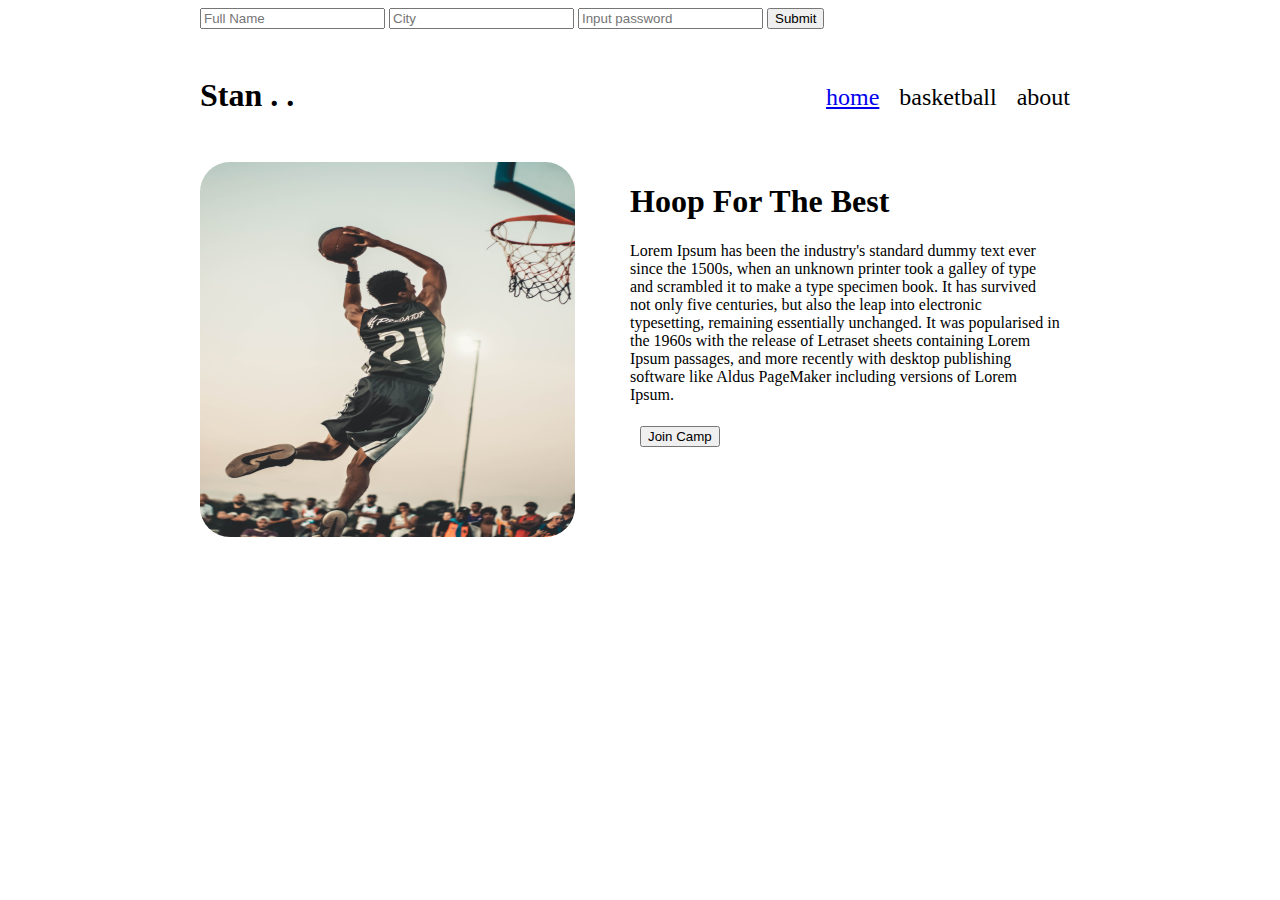
<file: Ilab/index.html>
<!DOCTYPE html>
<html lang="en">
<head>
    <meta charset="UTF-8">
    <meta http-equiv="X-UA-Compatible" content="IE=edge">
    <meta name="viewport" content="width=device-width, initial-scale=1.0">
    <link rel="stylesheet" href="./assets/style/index.css">
    <title>Stan</title>
</head>
<body>
     <!-- WHAT: Top Navigation
        elements" logo, navigation routes
        approach: div, span tag 
     -->
     
<form>
    <input type="text" placeholder="Full Name" name="name">
    <input type="text" placeholder="City" name="city">
    <input type="password" placeholder="Input password" name="password">
    <input type="submit">
</form>
    <!-- top navigation -->
<div class="topnavigationbar">
    <!-- logo -->
    <h1 id="logo"> Stan . . </h1>
    <!-- routes -->
<div id="routes">
    <a href="https://www.google.com" target="_blank">home</a>
    <a>basketball</a>
    <a>about</a>
</div>
</div>


<!-- WHAT: centerSection -->
<!-- 
    start by main container => centerSection
    container1 => imageSection
    container2 => descriptionSection
    inside container 2 ==> titleSection
    inside container 2 ==> paragraphSection
    inside container 2=> buttonSection
 -->
 <div id="centerSection">
    <!-- image -->
<div id="imageSection">
    <img id="image" src="./assets/images/home_image.jpg" alt="Basketball Hoop">
</div>
    <div id="descriptionSection">
        <!-- contains nested elements -->
     <!-- title -->
     <h1>Hoop For The Best</h1>
             <!-- description -->
             <p>Lorem Ipsum has been the industry's standard dummy text ever since the 1500s, when an unknown printer took a galley of type and scrambled it to make a type specimen book. It has survived not only five centuries, but also the leap into electronic typesetting, remaining essentially unchanged. It was popularised in the 1960s with the release of Letraset sheets containing Lorem Ipsum passages, and more recently with desktop publishing software like Aldus PageMaker including versions of Lorem Ipsum.</p>
             <!-- Button -->
             <a href="https://www.breakthroughbasketball.com">
                <button type="button">Join Camp</button> 
    </div>
</div> 
</body>
</html>
</file>
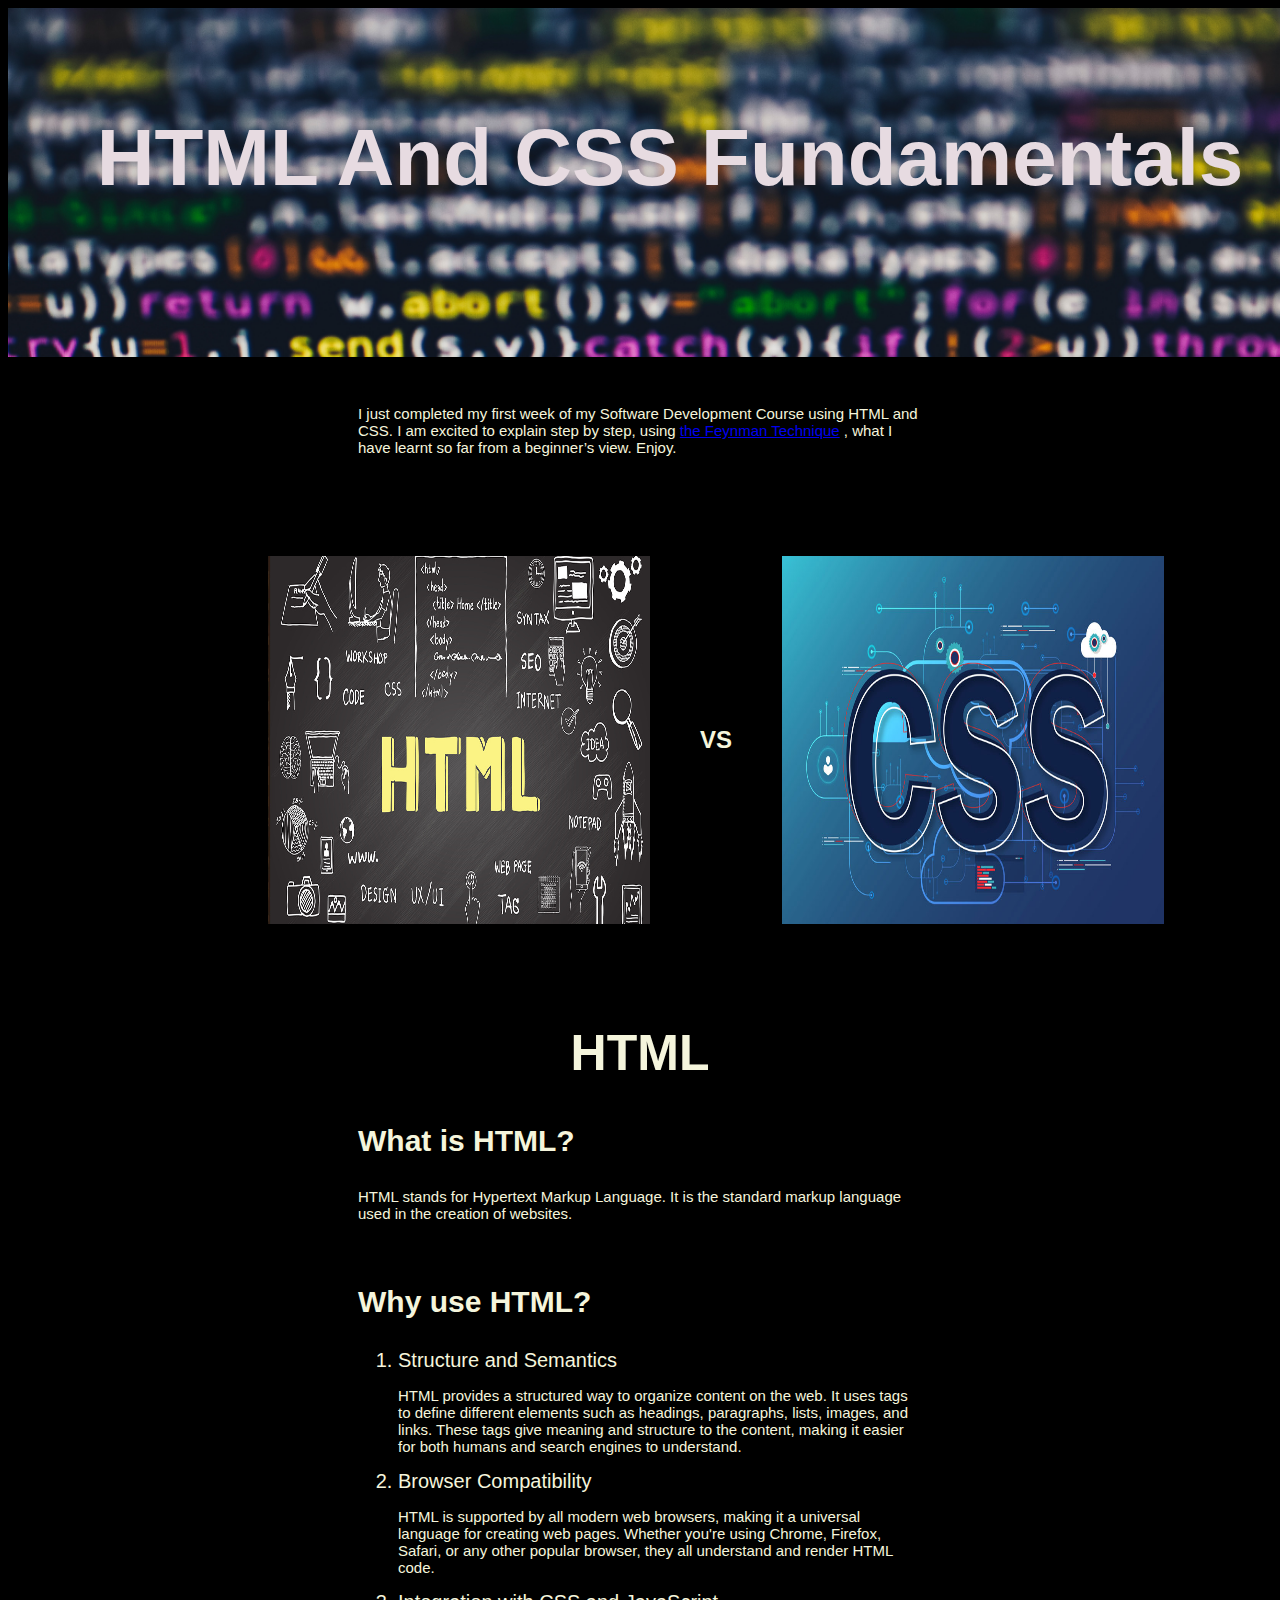
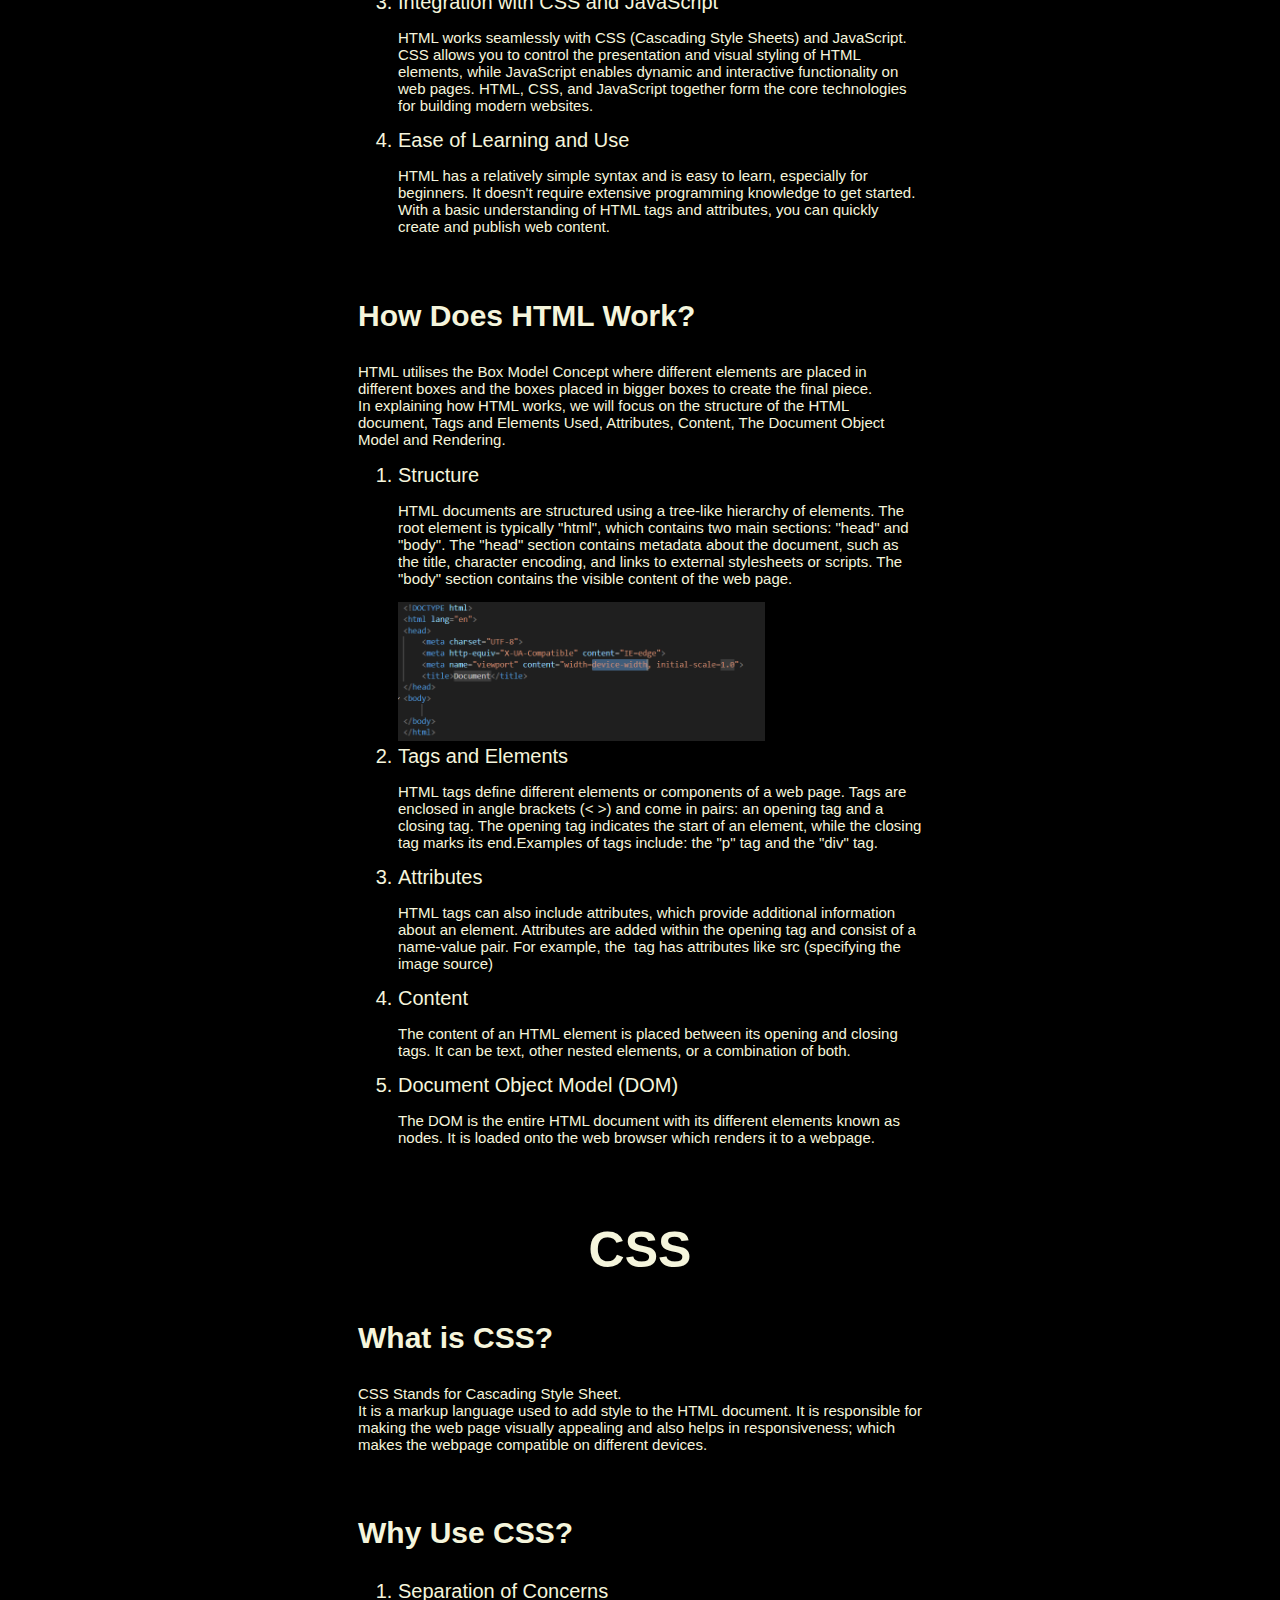
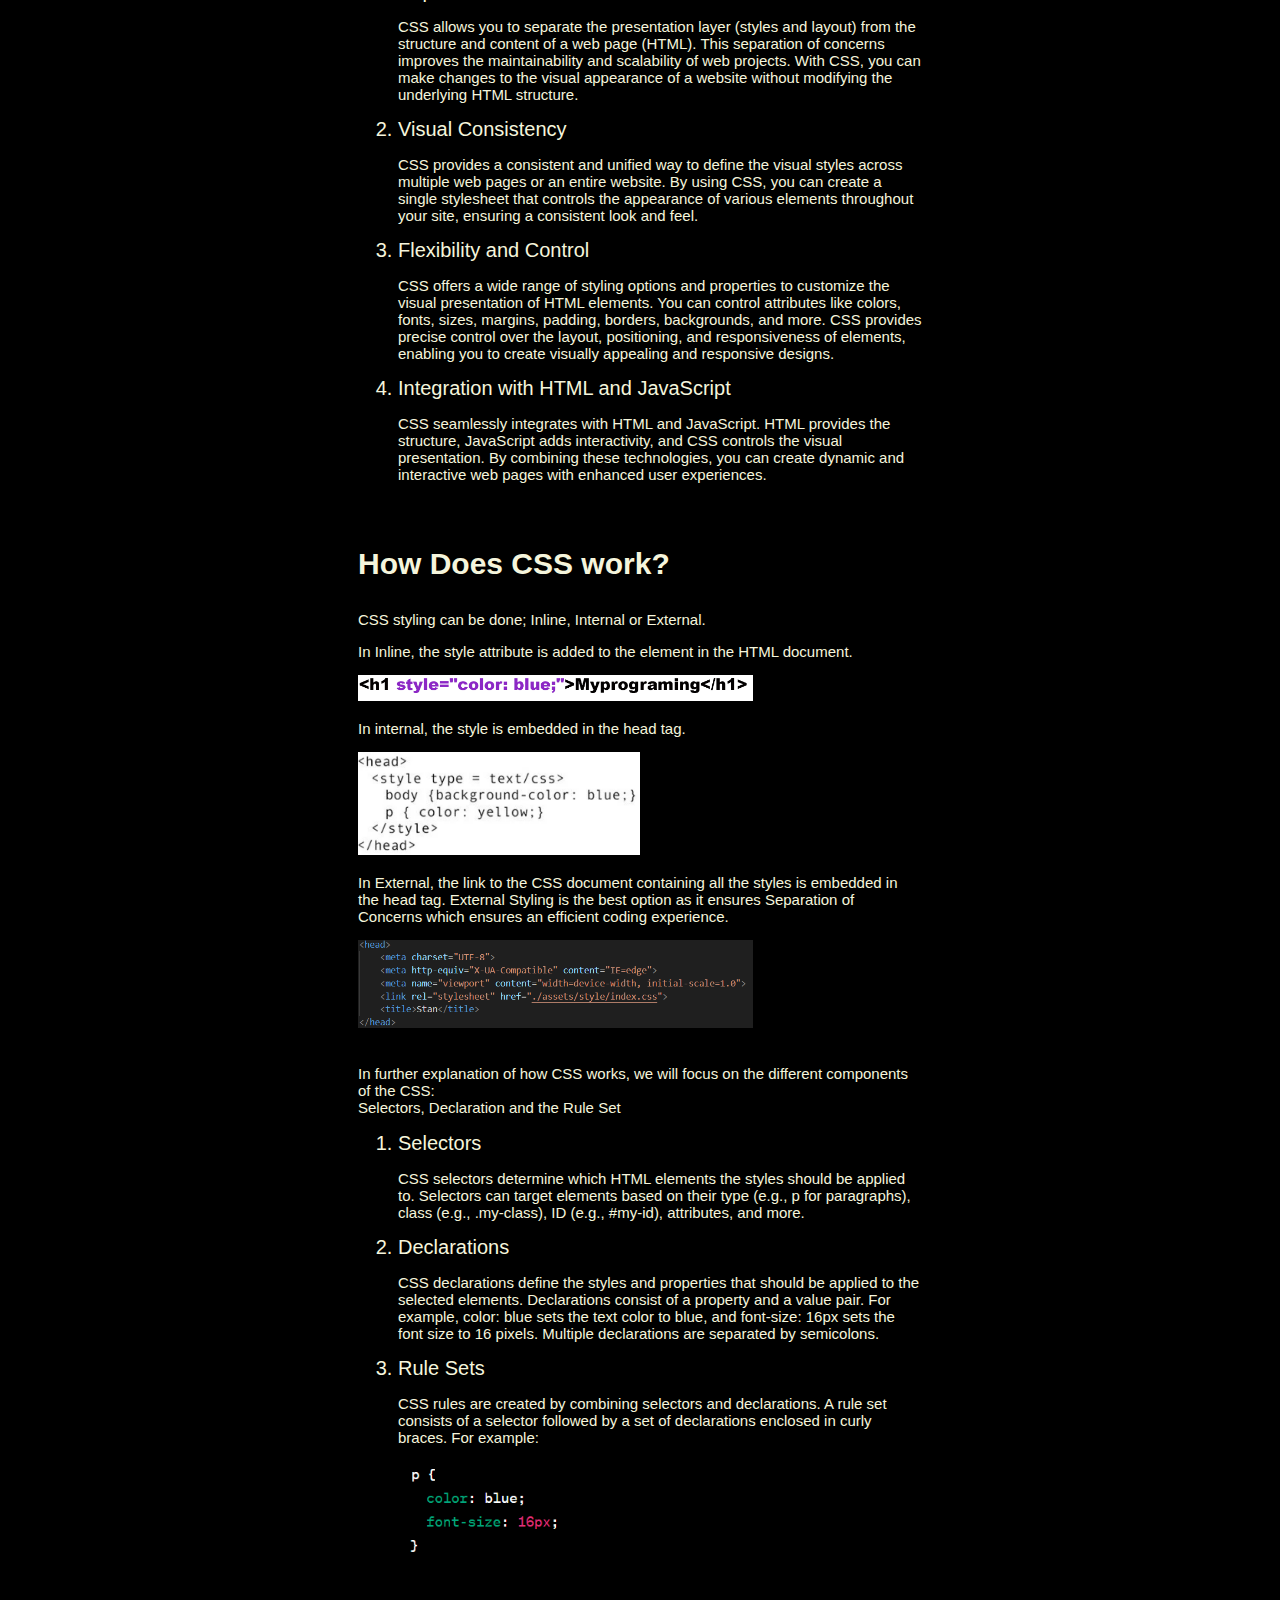
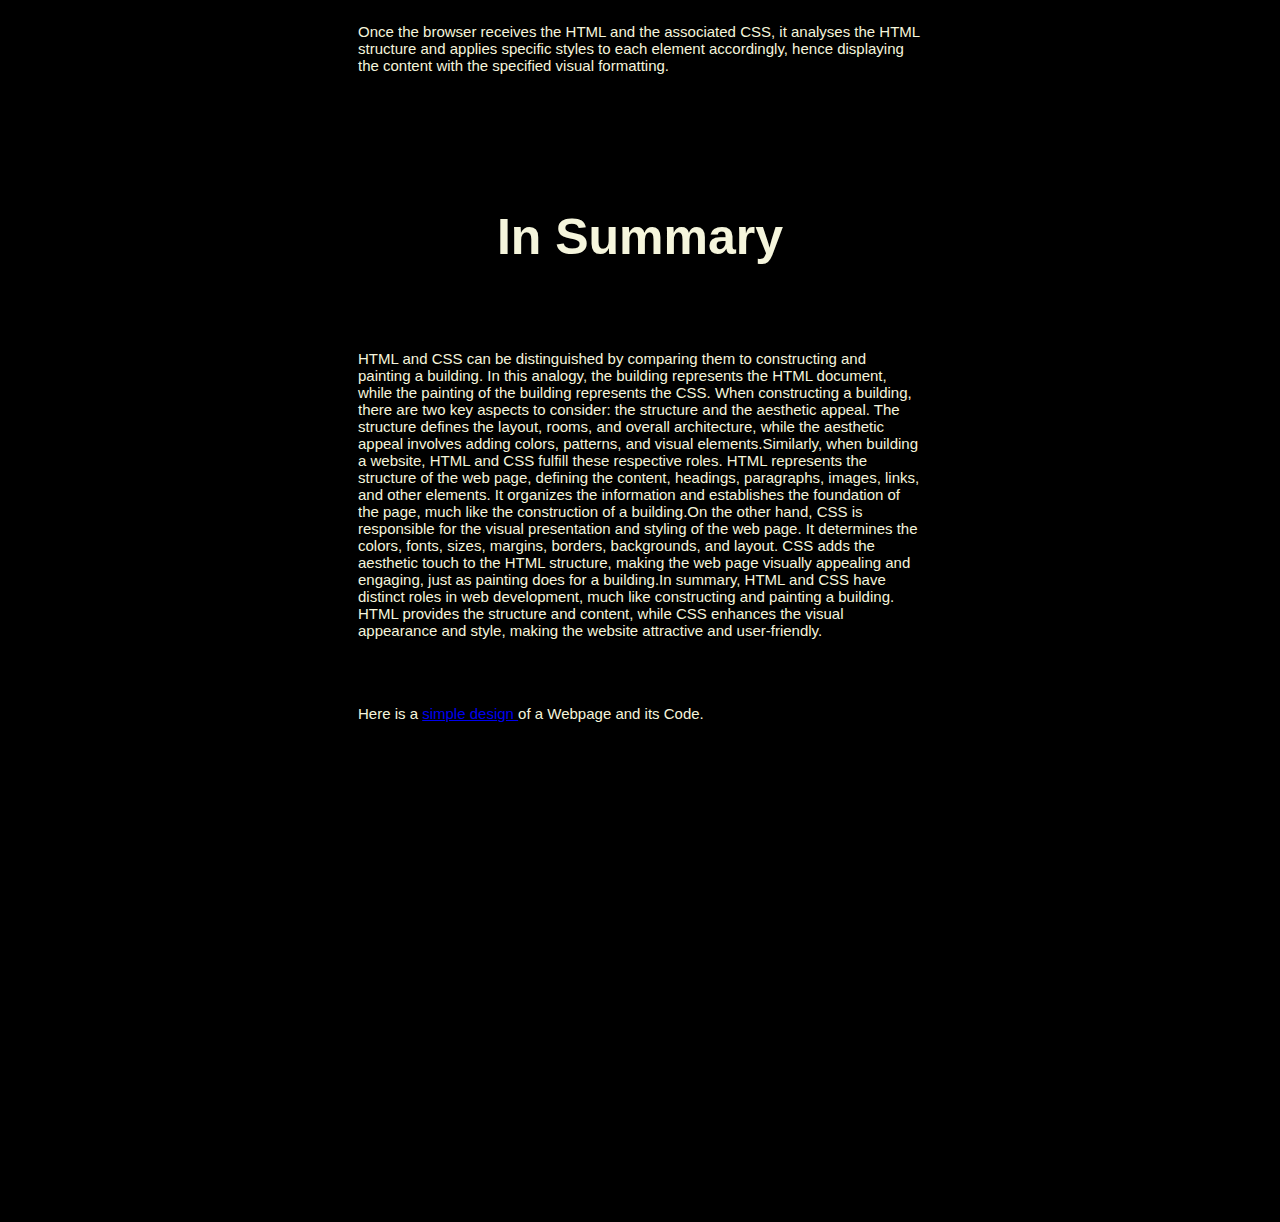
<file: Ilab/index2.html>
<!DOCTYPE html>
<html lang="en">
<head>
    <meta charset="UTF-8">
    <meta http-equiv="X-UA-Compatible" content="IE=edge">
    <meta name="viewport" content="width=device-width, initial-scale=1.0">
    <link rel="stylesheet" href="./assets/style/index2.css">
    <title>HTML and CSS Fundamentals</title>
</head>
<body>
    <!-- Whole article -->
    <div id="wholeArticle">
    </div>

    <!-- Heading Area -->
<div id="headingArea">
    <h1 id="articleHeading"> HTML And CSS Fundamentals
    </h1>
</div>

<!-- Main Section -->
<!-- Contains the introduction, the image section, the html, the css, the conclusion -->
<div id="mainSection">

<!-- Introduction -->
<div id="introduction">
    <p> I just completed my first week of my Software Development Course using HTML and CSS. I am excited to explain step by step, using <a href="https://fs.blog/feynman-technique/">the Feynman Technique</a> , what I have learnt so far from a beginner’s view. Enjoy.
    </p>
</div>


    <!-- Image Section -->
    <div id="imageSection">
<img id="image1" src="./assets/images/html.jpg" alt="HTML ">
<h2 id="heading2"> VS</h2>
<img id="image2" src="./assets/images/CSS.jpg" alt="CSS">
    </div>


<!-- HTML section -->
<div id="htmlSection">
    <h2 id="html"> HTML</h2>
    <h3 id="htmlWhat"> What is HTML?</h3>
    <p> HTML stands for Hypertext Markup Language. It is the standard markup language used in the creation of websites. 
    </p> <br/> 
    <h3 id="htmlWhy"> Why use HTML?</h3>
    <ol>
        <li> Structure and Semantics  </li>
        <p> HTML provides a structured way to organize content on the web. It uses tags to define different elements such as headings, paragraphs, lists, images, and links. These tags give meaning and structure to the content, making it easier for both humans and search engines to understand.</p>
        <li> Browser Compatibility</li>
        <p> HTML is supported by all modern web browsers, making it a universal language for creating web pages. Whether you're using Chrome, Firefox, Safari, or any other popular browser, they all understand and render HTML code.</p>
        <li> Integration with CSS and JavaScript</li>
        <p> HTML works seamlessly with CSS (Cascading Style Sheets) and JavaScript. CSS allows you to control the presentation and visual styling of HTML elements, while JavaScript enables dynamic and interactive functionality on web pages. HTML, CSS, and JavaScript together form the core technologies for building modern websites.</p>
        <li> Ease of Learning and Use</li>
        <p> HTML has a relatively simple syntax and is easy to learn, especially for beginners. It doesn't require extensive programming knowledge to get started. With a basic understanding of HTML tags and attributes, you can quickly create and publish web content.</p>
    
    </ol> <br/>

    <h3 id="htmlHow"> How Does HTML Work?</h3>
    <p> HTML utilises the Box Model Concept where different elements are placed in different boxes and the boxes placed in bigger boxes to create the final piece. <br/> In explaining how HTML works, we will focus on the structure of the HTML document, Tags and Elements Used, Attributes, Content, The Document Object Model and Rendering. 
    </p>
    <ol>
        <li> Structure</li>
        <p> HTML documents are structured using a tree-like hierarchy of elements. The root element is typically "html", which contains two main sections: "head" and "body". The "head" section contains metadata about the document, such as the title, character encoding, and links to external stylesheets or scripts. The "body" section contains the visible content of the web page.</p>
            <img id="image3" src="./assets/images/structurehtml.PNG" alt="structurehtml">
       <li> Tags and Elements</li>     
       <p> HTML tags define different elements or components of a web page. Tags are enclosed in angle brackets (< >) and come in pairs: an opening tag and a closing tag. The opening tag indicates the start of an element, while the closing tag marks its end.Examples of tags include: the "p" tag and the "div" tag.   </p>
       <li> Attributes</li>
       <p>HTML tags can also include attributes, which provide additional information about an element. Attributes are added within the opening tag and consist of a name-value pair. For example, the <img> tag has attributes like src (specifying the image source) </p>
       <li> Content</li>
       <p> The content of an HTML element is placed between its opening and closing tags. It can be text, other nested elements, or a combination of both.</p>
       <li> Document Object Model (DOM)</li>
       <p> The DOM is the entire HTML document with its different elements known as nodes. It is loaded onto the web browser which renders it to a webpage.  
    </p>
    </ol>
</div> <br/>

<!-- CSS Section -->
<div id="cssSection">
    <h2 id="css"> CSS</h2>
    <h3 id="cssWhat"> What is CSS?</h3>
    <p>CSS Stands for Cascading Style Sheet. <br/> It is a markup language used to add style to the HTML document. It is responsible for making the web page visually appealing and also helps in responsiveness; which makes the webpage compatible on different devices.  </p> <br/>
    <h3 id="cssWhy"> Why Use CSS?</h3>
    <ol>
        <li> Separation of Concerns</li>
        <p> CSS allows you to separate the presentation layer (styles and layout) from the structure and content of a web page (HTML). This separation of concerns improves the maintainability and scalability of web projects. With CSS, you can make changes to the visual appearance of a website without modifying the underlying HTML structure.</p>
        <li> Visual Consistency</li>
        <p> CSS provides a consistent and unified way to define the visual styles across multiple web pages or an entire website. By using CSS, you can create a single stylesheet that controls the appearance of various elements throughout your site, ensuring a consistent look and feel.</p>
        <li> Flexibility and Control</li>
        <p>  CSS offers a wide range of styling options and properties to customize the visual presentation of HTML elements. You can control attributes like colors, fonts, sizes, margins, padding, borders, backgrounds, and more. CSS provides precise control over the layout, positioning, and responsiveness of elements, enabling you to create visually appealing and responsive designs.</p>
        <li> Integration with HTML and JavaScript</li>
        <p> CSS seamlessly integrates with HTML and JavaScript. HTML provides the structure, JavaScript adds interactivity, and CSS controls the visual presentation. By combining these technologies, you can create dynamic and interactive web pages with enhanced user experiences.</p>

    </ol> <br/>
    <h3 id="cssHow"> How Does CSS work?</h3>
    <p> CSS styling can be done; Inline, Internal or External. </p>
    <p> In Inline, the style attribute is added to the element in the HTML document.     </p>
    <img id="image4" src="./assets/images/inlinecss.PNG">
    <p> In internal, the style is embedded in the head tag.     </p>
    <img id="image5" src="./assets/images/internalcss.PNG">
    <p>  In External, the link to the CSS document containing all the styles is embedded in the head tag. External Styling is the best option as it ensures Separation of Concerns which ensures an efficient coding experience.    </p>
    <img id="image6" src="./assets/images/externalcss.PNG">  <br/> <br/> 
    <p> In further explanation of how CSS works, we will focus on the different components of the CSS: <br/> Selectors, Declaration and the Rule Set</p> 
    <ol>
        <li> Selectors</li>
        <p>CSS selectors determine which HTML elements the styles should be applied to. Selectors can target elements based on their type (e.g., p for paragraphs), class (e.g., .my-class), ID (e.g., #my-id), attributes, and more.</p>
        <li> Declarations</li>
        <p>  CSS declarations define the styles and properties that should be applied to the selected elements. Declarations consist of a property and a value pair. For example, color: blue sets the text color to blue, and font-size: 16px sets the font size to 16 pixels. Multiple declarations are separated by semicolons.</p>
        <li> Rule Sets</li>
        <p>CSS rules are created by combining selectors and declarations. A rule set consists of a selector followed by a set of declarations enclosed in curly braces. For example: </p>
        <img id="image7" src="./assets/images/rulesetscss.PNG">
    </ol> <br/>
    <p id="cssRendering"> Once the browser receives the HTML and the associated CSS, it analyses the HTML structure and applies specific styles to each element accordingly, hence displaying the content with the specified visual formatting. </p>
</div> <br/> <br/> 

<!-- Conclusion -->
<div id="conclusion">
    <h5 id="summary"> In Summary</h5>
    <p>HTML and CSS can be distinguished by comparing them to constructing and painting a building. In this analogy, the building represents the HTML document, while the painting of the building represents the CSS. When constructing a building, there are two key aspects to consider: the structure and the aesthetic appeal. The structure defines the layout, rooms, and overall architecture, while the aesthetic appeal involves adding colors, patterns, and visual elements.Similarly, when building a website, HTML and CSS fulfill these respective roles. HTML represents the structure of the web page, defining the content, headings, paragraphs, images, links, and other elements. It organizes the information and establishes the foundation of the page, much like the construction of a building.On the other hand, CSS is responsible for the visual presentation and styling of the web page. It determines the colors, fonts, sizes, margins, borders, backgrounds, and layout. CSS adds the aesthetic touch to the HTML structure, making the web page visually appealing and engaging, just as painting does for a building.In summary, HTML and CSS have distinct roles in web development, much like constructing and painting a building. HTML provides the structure and content, while CSS enhances the visual appearance and style, making the website attractive and user-friendly.</p> <br/> <br/> 
    <p> Here is a <a href="http://127.0.0.1:5500/index.html">simple design </a>  of a Webpage and its Code.</p>
</div>
</div>
</body>
</html>
</file>
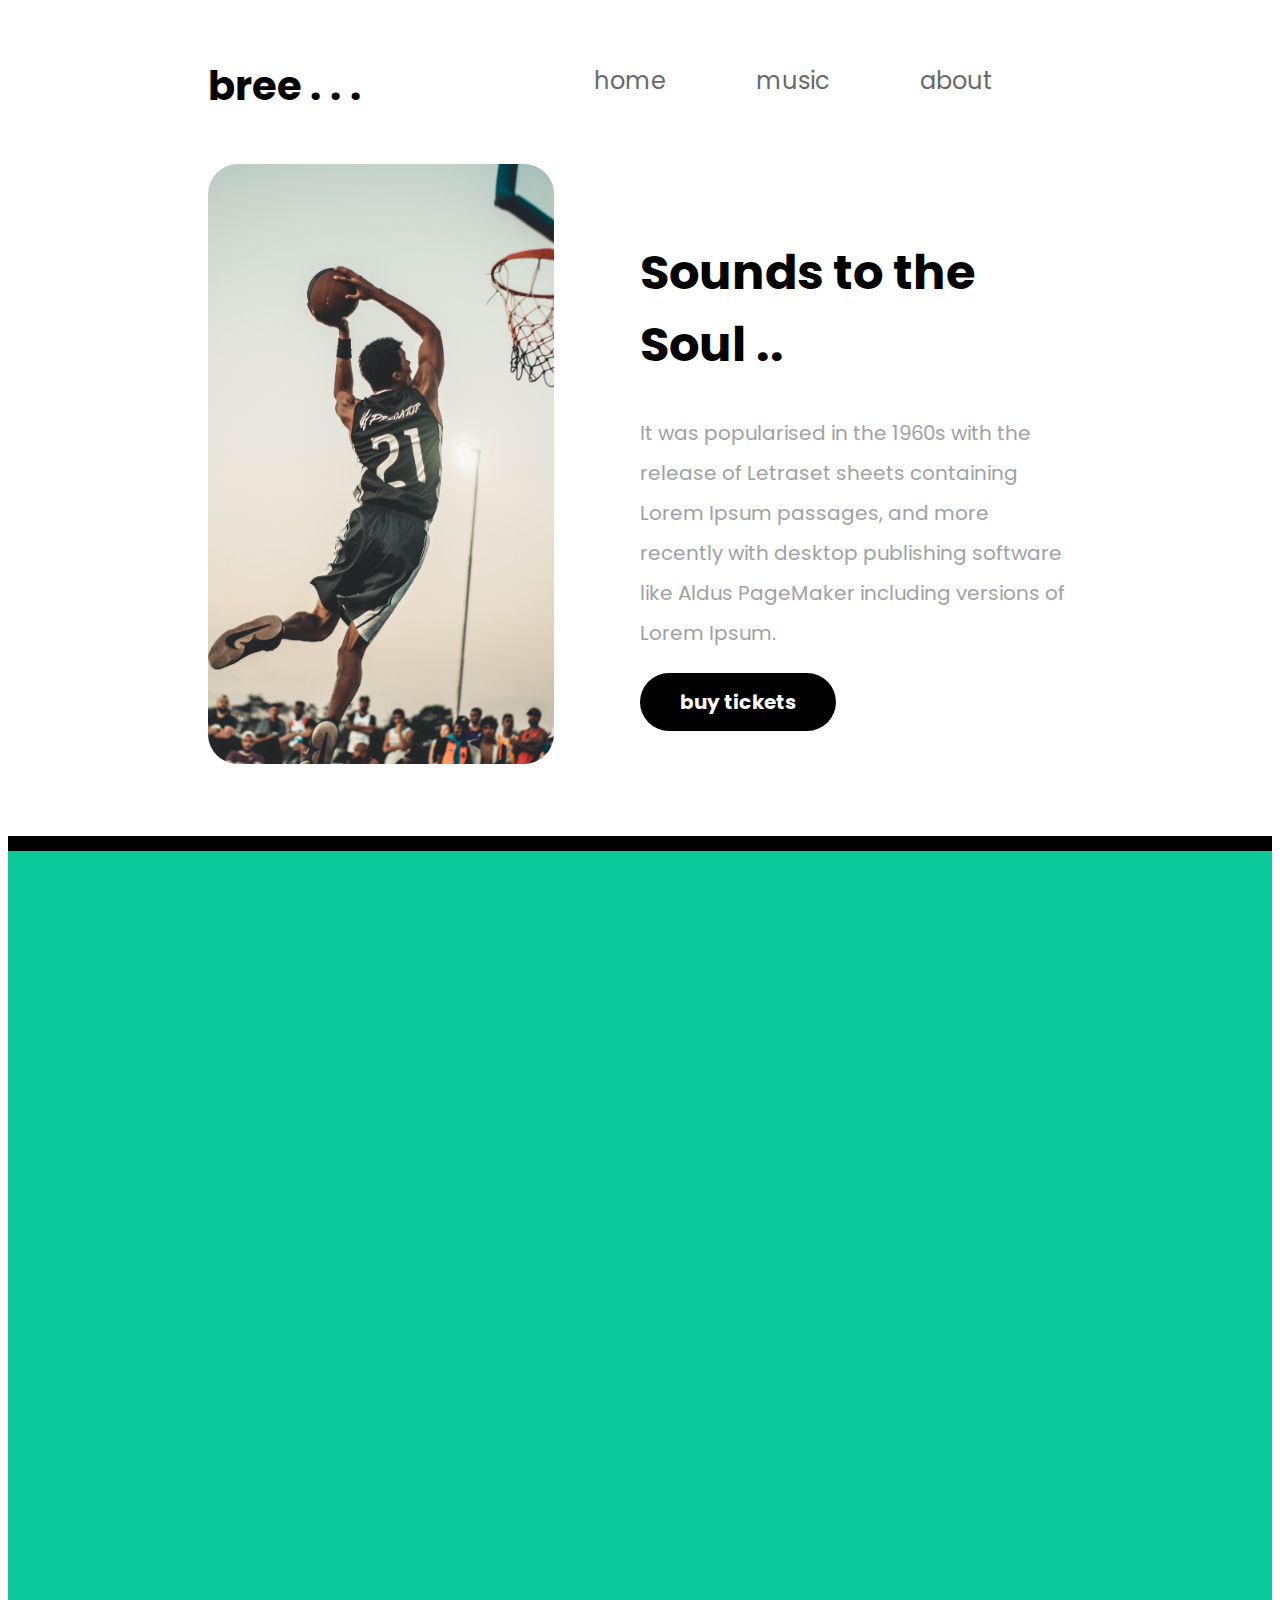
<file: Ilab/sample.html>
<!DOCTYPE html>
<html lang="en">
  <head>
    <meta charset="UTF-8" />
    <meta http-equiv="X-UA-Compatible" content="IE=edge" />
    <meta name="viewport" content="width=device-width, initial-scale=1.0" />
    <!-- + adding the external fonts -->
    <link rel="preconnect" href="https://fonts.googleapis.com" />
    <link rel="preconnect" href="https://fonts.gstatic.com" crossorigin />
    <link
      href="https://fonts.googleapis.com/css2?family=Poppins:ital,wght@0,100;0,200;0,400;0,500;0,600;0,700;0,800;1,100;1,200;1,400;1,500;1,700;1,800&display=swap"
      rel="stylesheet"
    />
    <link rel="stylesheet" href="./assets/style/sample.css" />
    <title>bree . . .</title>
  </head>
  <body>
    <!-- 
        WHAT: Top navigation 
        elements" logo, naigation routes
        approch: div, span tag
     -->
    <div>
      <!-- top navigation -->
      <div class="topNavigationBar">
        <!-- logo -->
        <h1 id="logo">bree . . .</h1>
        <!--  routes -->
        <div id="routes">
          <div id="route">
            <a href="https://www.google.com" target="_blank">home</a>
          </div>
          <div id="route"><a>music</a></div>
          <div id="route"><a>about</a></div>
        </div>
      </div>

      <!-- center section -->
      <!-- 
        - start by main container => centerSection
        - container 1 => imageSection
        - container 2 => descriptionSection
         -- inside container 2 => titleection
         -- inside container 2 => paragraphSection
         --inside container 2 => buttonSection
       -->
      <div id="centerSection">
        <div id="imageSection">
          <!-- image -->
          <img id="homePageImage" src="./assets/images/home_image.jpg" />
        </div>
        <!-- contains nested elements -->
        <div id="descriptionSection">
          <h1 id="title">Sounds to the Soul ..</h1>
          <p id="description">
            It was popularised in the 1960s with the release of Letraset sheets
            containing Lorem Ipsum passages, and more recently with desktop
            publishing software like Aldus PageMaker including versions of Lorem
            Ipsum.
          </p>

          <div id="buyTicketButton">buy tickets</div>
        </div>
      </div>
    </div>
    <footer></footer>
  </body>
</html>
</file>
<file: Ilab/assets/style/index.css>
/* set page margins */
body{
    margin-left: 200px;
    margin-right: 200px;
}

/* logo styling */
#logo{
    margin-top: 48px;
    margin-bottom: 48px;
}
/* styles to handle top navigation */
a{
    
    margin-left: 10px;
    margin-right: 10px;
    font-size: 24px;
}
.topnavigationbar{
    display:flex;
    justify-content: space-between;
}
#routes{
   display: flex;
   margin-top: 55px;

}

/* styling centersection */
#centerSection{
    display:flex;
}
#imageSection{
    width: 50%;
}
#descriptionSection{
    width: 50%
}
#image{
    width: 375px;
    height: 375px;
    border-radius: 30px;
}
</file>
<file: Ilab/assets/style/index2.css>
html{
    font-family: "Poppins", sans-serif;
    width: 100vw;
    padding: 0%;
  }

body{
    background-color: black;
    color: beige;
    margin-bottom: 500px;


}
p{
    font-size: 15px;
    font-stretch:wider
}


/* set page margins */
#mainSection{
    margin-left: 200px;
    margin-right: 200px;
}
 
/* styles to handle the Heading Area */
#headingArea{
    width: 100%;
    background-color: rgb(36, 13, 38);
    background-image: url("../images/Coding2.jpg");
    background-size: cover;
    margin-top: 0px;
    margin-bottom: 48px;
    font-size: 40px;
    text-align: center;
    padding: 30px;
    padding-top: 50px;
    padding-bottom: 100px;
}

#articleHeading{
    color: rgb(231, 219, 225);
}

/* styling the introduction */
#introduction{
    margin-left: 150px;
    margin-right:150px;
}
.coloredFeynman{
color: aquamarine;
}
.colored-link{
    color: aquamarine;
}

/* styling the image section */
#imageSection{
    margin-left: 50px;
    margin-right: 50px;
    margin-top: 100px ;
    margin-bottom: 100px ;
    display: flex;
}

#image1{
    width: 50%;
    margin-left: 10px;
    margin-right: 50px;
  
}
#image2{
    width: 50%;
    margin-left: 50px;
    margin-right: 50px;
}
#heading2{
    text-align:justify;
    padding-top: 150px;
    padding-bottom: 150px;
}

/* styling html section */

#htmlSection{
    margin-left: 150px;
    margin-right: 150px;
    text-align: left;
}
#html{
    text-align: center;
    font-size: 50px;
}
h3{
    font-size: 30px;
}
li{
    font-size: 20px;
}
#image3{
    width: 70%;
}

/* styling the CSS section */

#cssSection{
    margin-left: 150px;
    margin-right: 150px;
    text-align: left
}
#css{
    text-align: center;
    font-size: 50px;
}
#image4{
    width: 70%;
}
#image5{
    width: 50%;
}
#image6{
    width: 70%;
}

#image7{
    width: 70%;
}

/* styling the summary section */

#conclusion{
    margin-left: 150px;
    margin-right: 150px;
    text-align: left
}
#summary{
    text-align: center;
    font-size: 50px;  
}
</file>
<file: Ilab/assets/style/sample.css>
/*  set page margins */
html {
    font-family: "Poppins", sans-serif;
    width: 100vw;
    padding: 0%;
  }
  body {
    overflow: hidden;
  }
  
  /* logo styling  */
  #logo {
    margin-top: 48px;
    margin-bottom: 48px;
    font-size: 40px;
  }
  
  /* styles to handle top navigation */
  a {
    margin-left: 10px;
    margin-right: 10px;
    font-size: 24px;
    text-decoration: none;
    cursor: pointer;
    color:#696969 ;
  }
  .topNavigationBar {
    display: flex;
    justify-content: space-between;
    margin-left: 200px;
    margin-right: 200px;
  }
  
  #routes {
    display: flex;
    margin-top: 55px; 
  }
  #route{
     color:#696969 ;
     margin-right: 70px;
     height: fit-content;
     width: fit-content;
     text-decoration: none;     
     transition: 0.7s;
     border-bottom: 3px solid #ffffff;
  
  }
  #route:hover{
  border-bottom: 3px solid #0CCA9C;
    
  }
  /*  styling the centerSEction
   */
  #centerSection {
  
    margin-left: 200px;
    margin-right: 200px;
    display: flex;
  }
  
  #imageSection {
    width: 50%;
  }
  
  #descriptionSection {
    width: 50%;
    height: 100%;
    margin-top: auto;
    margin-bottom: auto;
  }
  
  /* homepage image styling */
  #homePageImage {
    width: 80%;
    height: 600px;
    object-fit: cover;
    border-radius: 30px;
  }
  
  /*  title for description section */
  #title {
    font-size: 48px;
    font-weight: bold;
    text-align: start;
  }
  #description {
    font-size: 20px;
    text-align: start;
    color: #A1A1A3;
    line-height: 200%;
  }
  
  /*  button styling   */
  #buyTicketButton {
    background-color: black;
    color: white;
    font-weight: bold;
    font-size: 20px;
    width: fit-content;
    padding-right: 40px;
    padding-left: 40px;
    padding-top: 14px;
    padding-bottom: 14px;
    border-radius: 40px;
  }
  /* using pseudo selector */
  #buyTicketButton:hover {
      background-color: #0CCA9C;
      color: black;
      cursor: pointer;
  }
  
  /* footer  */
  footer{
      background-color: #0CCA9C;
      margin-top: 65px;
      width: 100%;
      height: 100rem;
      border-top: 15px solid black;
  }
</file>
